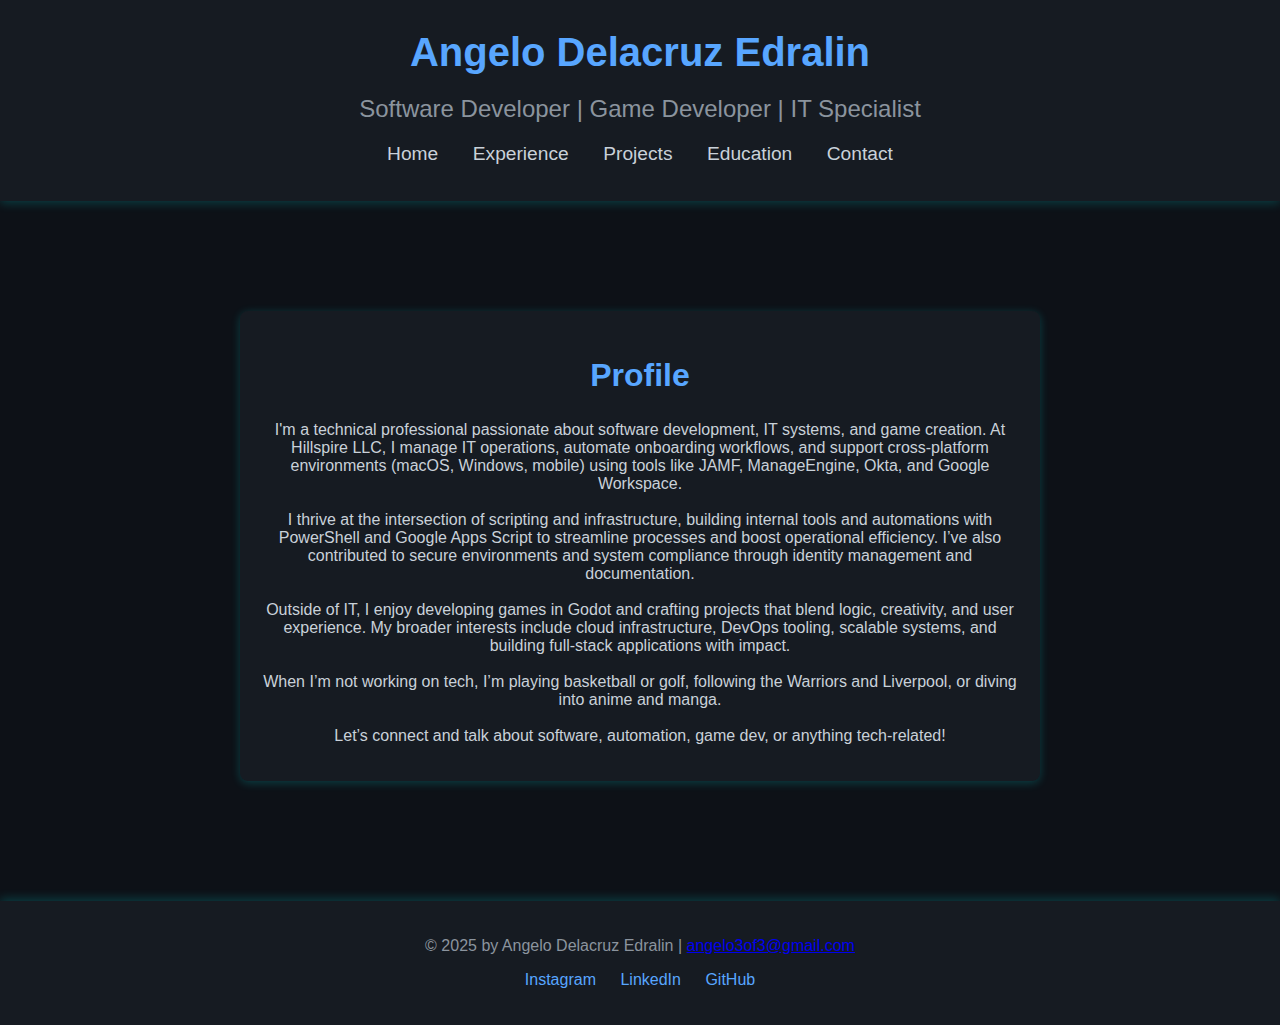
<file: index.html>
<!DOCTYPE html>
<html lang="en">
  <head>
    <!-- Set character encoding to UTF-8 for proper character display -->
    <meta charset="UTF-8">

    <!-- Make the page responsive on mobile devices -->
    <meta name="viewport" content="width=device-width, initial-scale=1">
    <title>Angelo Delacruz Edralin</title>
    <link rel="stylesheet" href="styles.css">
    <script defer src="script.js"></script>
  </head>
  <body>
    <header>
      <h1>Angelo Delacruz Edralin</h1>
      <h2>Software Developer | Game Developer | IT Specialist</h2>
      <nav>
        <ul>
          <li><a href="index.html">Home</a></li>
          <li><a href="experience.html">Experience</a></li>
          <li><a href="projects.html">Projects</a></li>
          <li><a href="education.html">Education</a></li>
          <li><a href="contact.html">Contact</a></li>
        </ul>
      </nav>
    </header>

    <main>
      <!-- Profile Section -->
      <section id="profile">
        <h2>Profile</h2>
        <p>
          I'm a technical professional passionate about software development, IT systems, and game creation. At Hillspire LLC, I manage IT operations, automate onboarding workflows, and support cross-platform environments (macOS, Windows, mobile) using tools like JAMF, ManageEngine, Okta, and Google Workspace.
          <br><br>
          I thrive at the intersection of scripting and infrastructure, building internal tools and automations with PowerShell and Google Apps Script to streamline processes and boost operational efficiency. I’ve also contributed to secure environments and system compliance through identity management and documentation.
          <br><br>
          Outside of IT, I enjoy developing games in Godot and crafting projects that blend logic, creativity, and user experience. My broader interests include cloud infrastructure, DevOps tooling, scalable systems, and building full-stack applications with impact.
          <br><br>
          When I’m not working on tech, I’m playing basketball or golf, following the Warriors and Liverpool, or diving into anime and manga.
          <br><br>
          Let’s connect and talk about software, automation, game dev, or anything tech-related!
        </p>
      </section>

    </main>

    <footer id="contact">
      <p>© 2025 by Angelo Delacruz Edralin | <a href="mailto:angelo3of3@gmail.com">angelo3of3@gmail.com</a></p>
      <ul class="social-links">
        <li><a href="https://www.instagram.com/aye_gelo" target="_blank">Instagram</a></li>
        <li><a href="https://www.linkedin.com/in/angelo-delacruz-edralin" target="_blank">LinkedIn</a></li>
        <li><a href="https://github.com/adedralin" target="_blank">GitHub</a></li>
      </ul>
    </footer>
  </body>
</html>
</file>
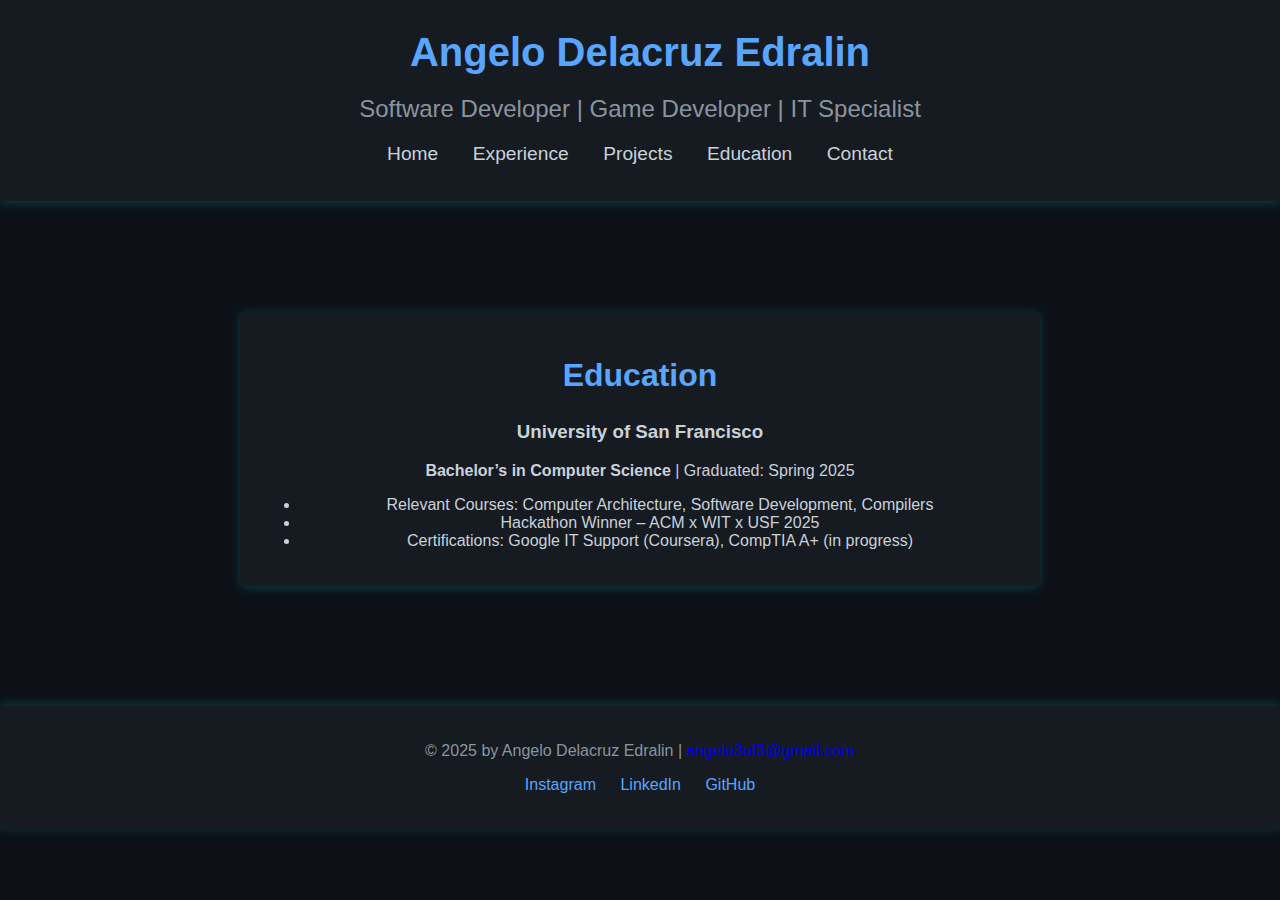
<file: education.html>
<!DOCTYPE html>
<html>
    <head>
        <meta charset="UTF-8">
        <meta name="viewport" content="width=device-width, initial-scale=1">
        <title>Angelo Delacruz Edralin</title>
        <link rel="stylesheet" href="styles.css">
        <script defer src="script.js"></script>
    </head>
    <body>
        <header>
            <h1>Angelo Delacruz Edralin</h1>
            <h2>Software Developer | Game Developer | IT Specialist</h2>
            <nav>
                <ul>
                    <li><a href="index.html">Home</a></li>
                    <li><a href="experience.html">Experience</a></li>
                    <li><a href="projects.html">Projects</a></li>
                    <li><a href="education.html">Education</a></li>
                    <li><a href="contact.html">Contact</a></li>
                </ul>
            </nav>
        </header>
        <main>
            <!-- Education Section -->
            <section id="education">
                <h2>Education</h2>

                <div class="resume-card">
                <h3>University of San Francisco</h3>
                <p><strong>Bachelor’s in Computer Science</strong> | Graduated: Spring 2025</p>
                <ul>
                    <li>Relevant Courses: Computer Architecture, Software Development, Compilers</li>
                    <li>Hackathon Winner – ACM x WIT x USF 2025</li>
                    <li>Certifications: Google IT Support (Coursera), CompTIA A+ (in progress)</li>
                </ul>
                </div>
            </section>
        </main>
        <footer id="contact">
            <p>© 2025 by Angelo Delacruz Edralin | <a href="mailto:angelo3of3@gmail.com">angelo3of3@gmail.com</a></p>
            <ul class="social-links">
                <li><a href="https://www.instagram.com/aye_gelo" target="_blank">Instagram</a></li>
                <li><a href="https://www.linkedin.com/in/angelo-delacruz-edralin" target="_blank">LinkedIn</a></li>
                <li><a href="https://github.com/adedralin" target="_blank">GitHub</a></li>
            </ul>
        </footer>
    </body>
</html>
</file>
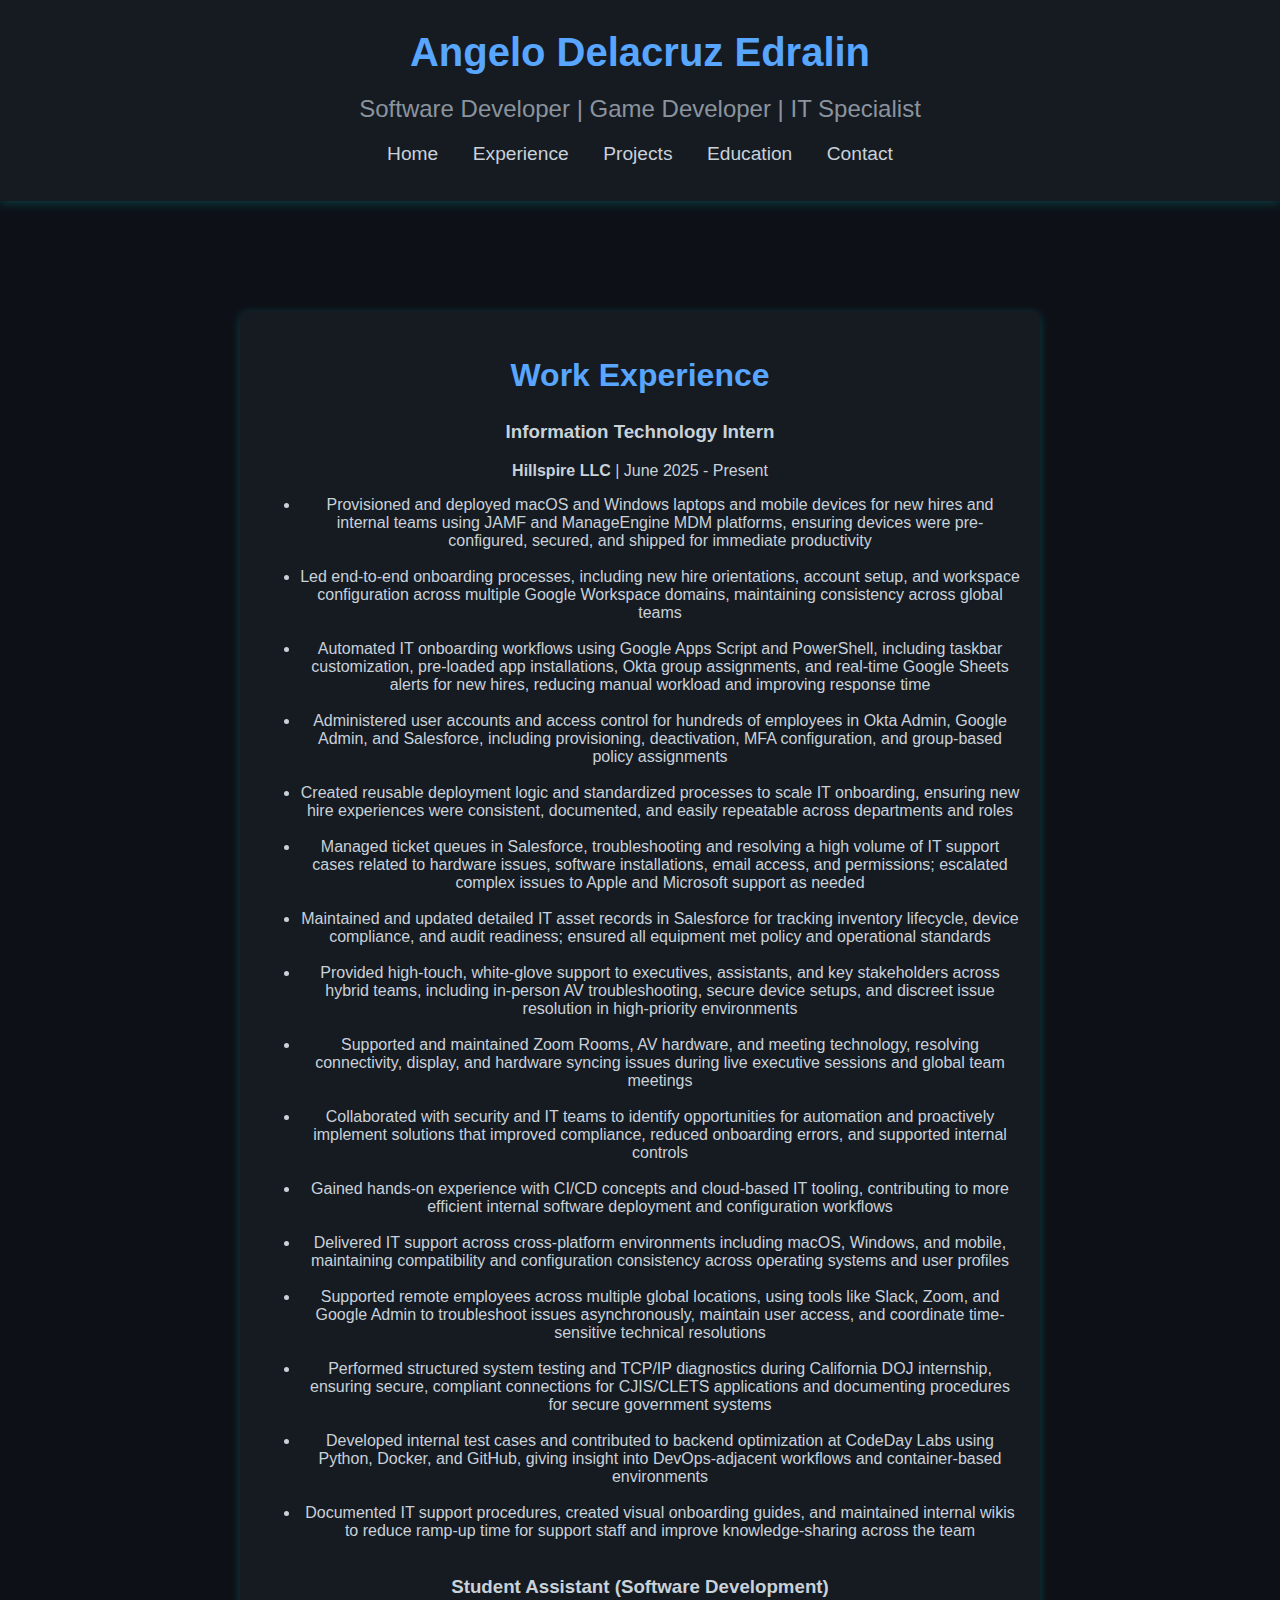
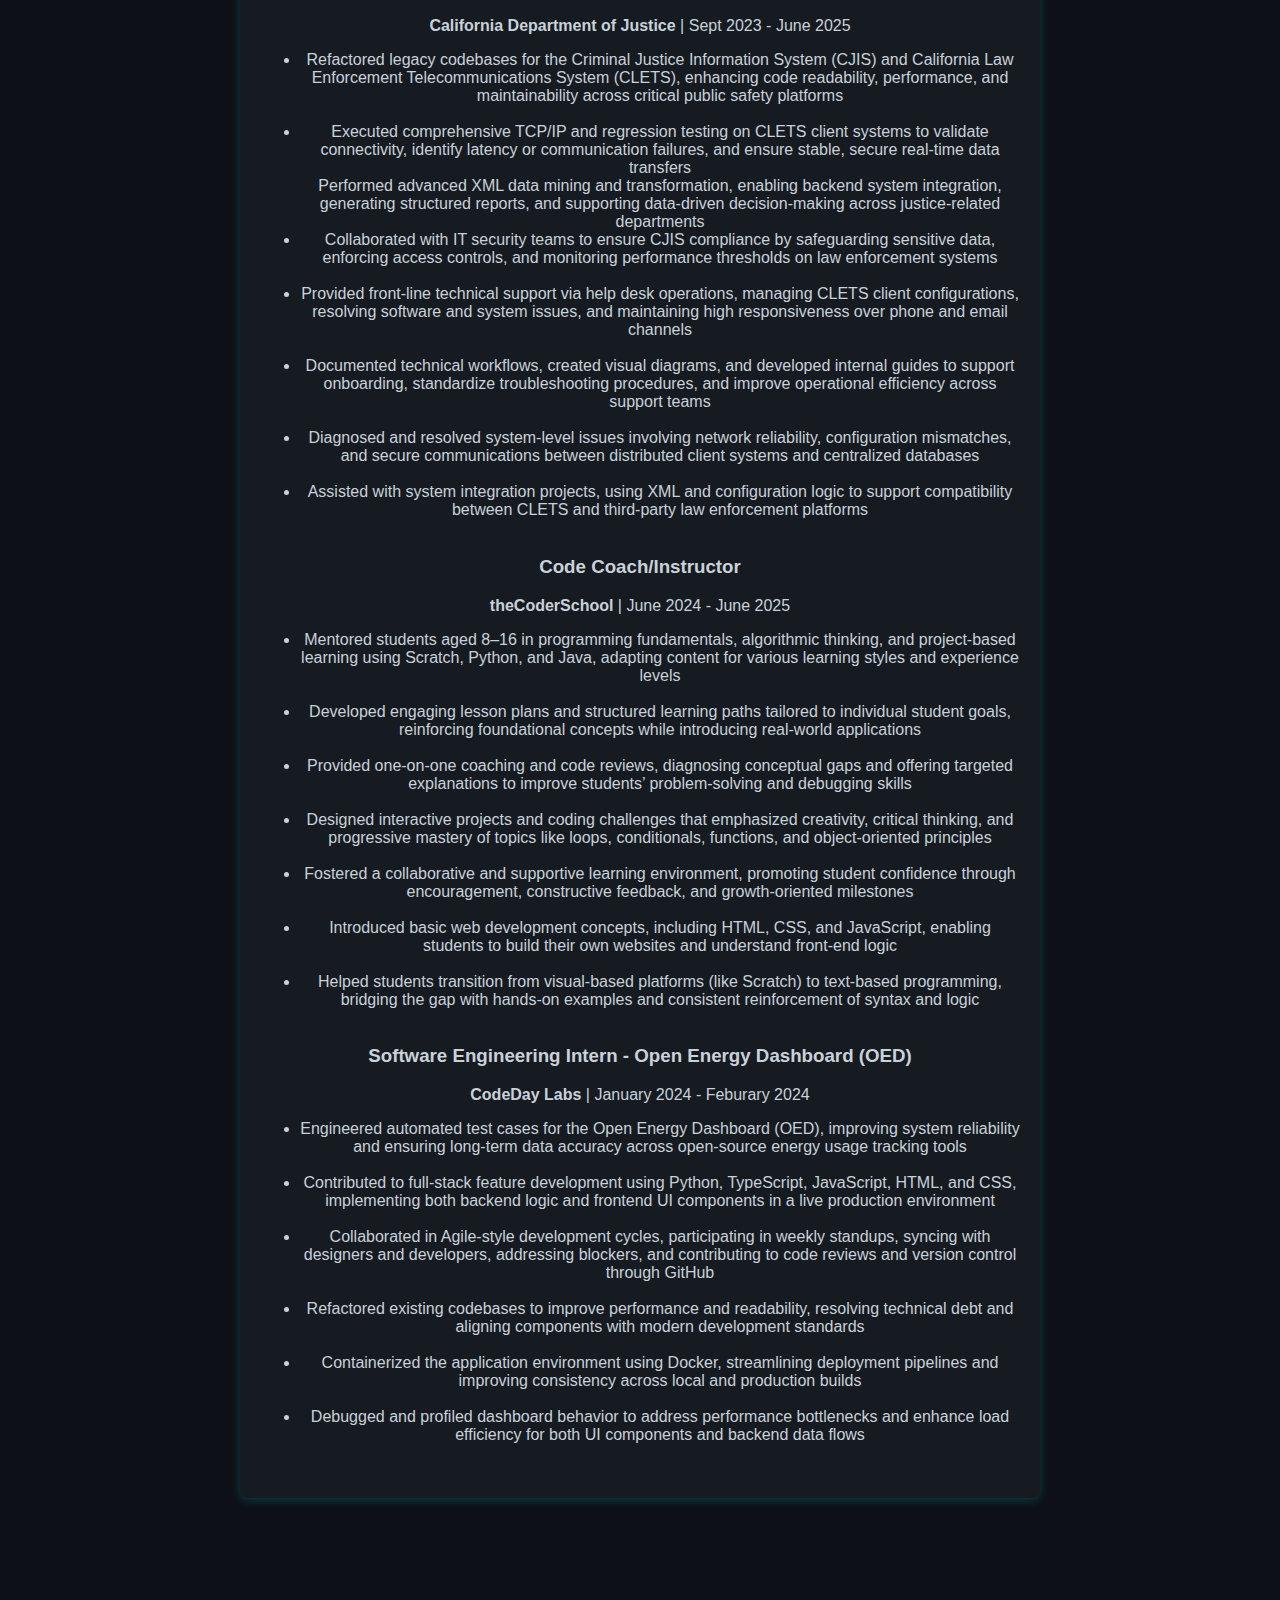
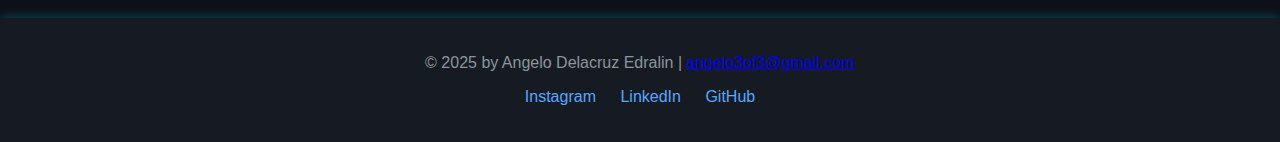
<file: experience.html>
<!DOCTYPE html>
<html>
    <head>
        <meta charset="UTF-8">
        <meta name="viewport" content="width=device-width, initial-scale=1">
        <title>Angelo Delacruz Edralin</title>
        <link rel="stylesheet" href="styles.css">
        <script defer src="script.js"></script>
    </head>
    <body>
        <header>
            <h1>Angelo Delacruz Edralin</h1>
            <h2>Software Developer | Game Developer | IT Specialist</h2>
            <nav>
                <ul>
                    <li><a href="index.html">Home</a></li>
                    <li><a href="experience.html">Experience</a></li>
                    <li><a href="projects.html">Projects</a></li>
                    <li><a href="education.html">Education</a></li>
                    <li><a href="contact.html">Contact</a></li>
                </ul>
            </nav>
        </header>
        <main>
            <section id="experience">
                <h2>Work Experience</h2>
                
                <div class="resume-card">
                <h3>Information Technology Intern</h3>
                <p><strong>Hillspire LLC</strong> | June 2025 - Present</p>
                <ul>
                    <li>
                    Provisioned and deployed macOS and Windows laptops and mobile devices for new hires and internal teams using JAMF and ManageEngine MDM platforms, ensuring devices were pre-configured, secured, and shipped for immediate productivity
                    </li>
                    <br>
                    <li>
                    Led end-to-end onboarding processes, including new hire orientations, account setup, and workspace configuration across multiple Google Workspace domains, maintaining consistency across global teams
                    </li>
                    <br>
                    <li>
                    Automated IT onboarding workflows using Google Apps Script and PowerShell, including taskbar customization, pre-loaded app installations, Okta group assignments, and real-time Google Sheets alerts for new hires, reducing manual workload and improving response time
                    </li>
                    <br>
                    <li>
                    Administered user accounts and access control for hundreds of employees in Okta Admin, Google Admin, and Salesforce, including provisioning, deactivation, MFA configuration, and group-based policy assignments
                    </li>
                    <br>
                    <li>
                    Created reusable deployment logic and standardized processes to scale IT onboarding, ensuring new hire experiences were consistent, documented, and easily repeatable across departments and roles
                    </li>
                    <br>
                    <li>
                    Managed ticket queues in Salesforce, troubleshooting and resolving a high volume of IT support cases related to hardware issues, software installations, email access, and permissions; escalated complex issues to Apple and Microsoft support as needed
                    </li>
                    <br>
                    <li>
                    Maintained and updated detailed IT asset records in Salesforce for tracking inventory lifecycle, device compliance, and audit readiness; ensured all equipment met policy and operational standards
                    </li>
                    <br>
                    <li>
                    Provided high-touch, white-glove support to executives, assistants, and key stakeholders across hybrid teams, including in-person AV troubleshooting, secure device setups, and discreet issue resolution in high-priority environments
                    </li>
                    <br>
                    <li>
                    Supported and maintained Zoom Rooms, AV hardware, and meeting technology, resolving connectivity, display, and hardware syncing issues during live executive sessions and global team meetings
                    </li>
                    <br>
                    <li>
                    Collaborated with security and IT teams to identify opportunities for automation and proactively implement solutions that improved compliance, reduced onboarding errors, and supported internal controls
                    </li>
                    <br>
                    <li>
                    Gained hands-on experience with CI/CD concepts and cloud-based IT tooling, contributing to more efficient internal software deployment and configuration workflows
                    </li>
                    <br>
                    <li>
                    Delivered IT support across cross-platform environments including macOS, Windows, and mobile, maintaining compatibility and configuration consistency across operating systems and user profiles
                    </li>
                    <br>
                    <li>
                    Supported remote employees across multiple global locations, using tools like Slack, Zoom, and Google Admin to troubleshoot issues asynchronously, maintain user access, and coordinate time-sensitive technical resolutions
                    </li>
                    <br>
                    <li>
                    Performed structured system testing and TCP/IP diagnostics during California DOJ internship, ensuring secure, compliant connections for CJIS/CLETS applications and documenting procedures for secure government systems
                    </li>
                    <br>
                    <li>
                    Developed internal test cases and contributed to backend optimization at CodeDay Labs using Python, Docker, and GitHub, giving insight into DevOps-adjacent workflows and container-based environments
                    </li>
                    <br>
                    <li>
                    Documented IT support procedures, created visual onboarding guides, and maintained internal wikis to reduce ramp-up time for support staff and improve knowledge-sharing across the team
                    </li>
                    <br>
                </ul>
                </div>

                <div class="resume-card">
                <h3>Student Assistant (Software Development)</h3>
                <p><strong>California Department of Justice</strong> | Sept 2023 - June 2025</p>
                <ul>
                    <li>Refactored legacy codebases for the Criminal Justice Information System (CJIS) and California Law Enforcement Telecommunications System (CLETS), enhancing code readability, performance, and maintainability across critical public safety platforms</li>
                    <br>
                    <li>Executed comprehensive TCP/IP and regression testing on CLETS client systems to validate connectivity, identify latency or communication failures, and ensure stable, secure real-time data transfers</li>
                    <br<
                    <li>Performed advanced XML data mining and transformation, enabling backend system integration, generating structured reports, and supporting data-driven decision-making across justice-related departments</li>
                    <br>
                    <li>
                    Collaborated with IT security teams to ensure CJIS compliance by safeguarding sensitive data, enforcing access controls, and monitoring performance thresholds on law enforcement systems
                    </li>
                    <br>
                    <li>
                    Provided front-line technical support via help desk operations, managing CLETS client configurations, resolving software and system issues, and maintaining high responsiveness over phone and email channels
                    </li>
                    <br>
                    <li>
                    Documented technical workflows, created visual diagrams, and developed internal guides to support onboarding, standardize troubleshooting procedures, and improve operational efficiency across support teams
                    </li>
                    <br>
                    <li>
                    Diagnosed and resolved system-level issues involving network reliability, configuration mismatches, and secure communications between distributed client systems and centralized databases
                    </li>
                    <br>
                    <li>
                    Assisted with system integration projects, using XML and configuration logic to support compatibility between CLETS and third-party law enforcement platforms
                    </li>
                    <br>
                </ul>
                </div>

                <div class="resume-card">
                <h3>Code Coach/Instructor</h3>
                <p><strong>theCoderSchool</strong> | June 2024 - June 2025</p>
                <ul>
                    <li>Mentored students aged 8–16 in programming fundamentals, algorithmic thinking, and project-based learning using Scratch, Python, and Java, adapting content for various learning styles and experience levels</li>
                    <br>
                    <li>Developed engaging lesson plans and structured learning paths tailored to individual student goals, reinforcing foundational concepts while introducing real-world applications</li>
                    <br>
                    <li>
                    Provided one-on-one coaching and code reviews, diagnosing conceptual gaps and offering targeted explanations to improve students’ problem-solving and debugging skills
                    </li>
                    <br>
                    <li>
                    Designed interactive projects and coding challenges that emphasized creativity, critical thinking, and progressive mastery of topics like loops, conditionals, functions, and object-oriented principles
                    </li>
                    <br>
                    <li>
                    Fostered a collaborative and supportive learning environment, promoting student confidence through encouragement, constructive feedback, and growth-oriented milestones
                    </li>
                    <br>
                    <li>
                    Introduced basic web development concepts, including HTML, CSS, and JavaScript, enabling students to build their own websites and understand front-end logic
                    </li>
                    <br>
                    <li>
                    Helped students transition from visual-based platforms (like Scratch) to text-based programming, bridging the gap with hands-on examples and consistent reinforcement of syntax and logic
                    </li>
                    <br>
                </ul>
                </div>

                <div class="resume-card">
                <h3>Software Engineering Intern - Open Energy Dashboard (OED)</h3>
                <p><strong>CodeDay Labs</strong> | January 2024 - Feburary 2024</p>
                <ul>
                    <li>Engineered automated test cases for the Open Energy Dashboard (OED), improving system reliability and ensuring long-term data accuracy across open-source energy usage tracking tools</li>
                    <br>
                    <li>Contributed to full-stack feature development using Python, TypeScript, JavaScript, HTML, and CSS, implementing both backend logic and frontend UI components in a live production environment</li>
                    <br>
                    <li>
                    Collaborated in Agile-style development cycles, participating in weekly standups, syncing with designers and developers, addressing blockers, and contributing to code reviews and version control through GitHub
                    </li>
                    <br>
                    <li>
                    Refactored existing codebases to improve performance and readability, resolving technical debt and aligning components with modern development standards
                    </li>
                    <br>
                    <li>
                    Containerized the application environment using Docker, streamlining deployment pipelines and improving consistency across local and production builds
                    </li>
                    <br>
                    <li>
                    Debugged and profiled dashboard behavior to address performance bottlenecks and enhance load efficiency for both UI components and backend data flows
                    </li>
                    <br>
                </ul>
                </div>
            </section>
        </main>
        <footer id="contact">
            <p>© 2025 by Angelo Delacruz Edralin | <a href="mailto:angelo3of3@gmail.com">angelo3of3@gmail.com</a></p>
            <ul class="social-links">
                <li><a href="https://www.instagram.com/aye_gelo" target="_blank">Instagram</a></li>
                <li><a href="https://www.linkedin.com/in/angelo-delacruz-edralin" target="_blank">LinkedIn</a></li>
                <li><a href="https://github.com/adedralin" target="_blank">GitHub</a></li>
            </ul>
        </footer>
    </body>
</html>
</file>
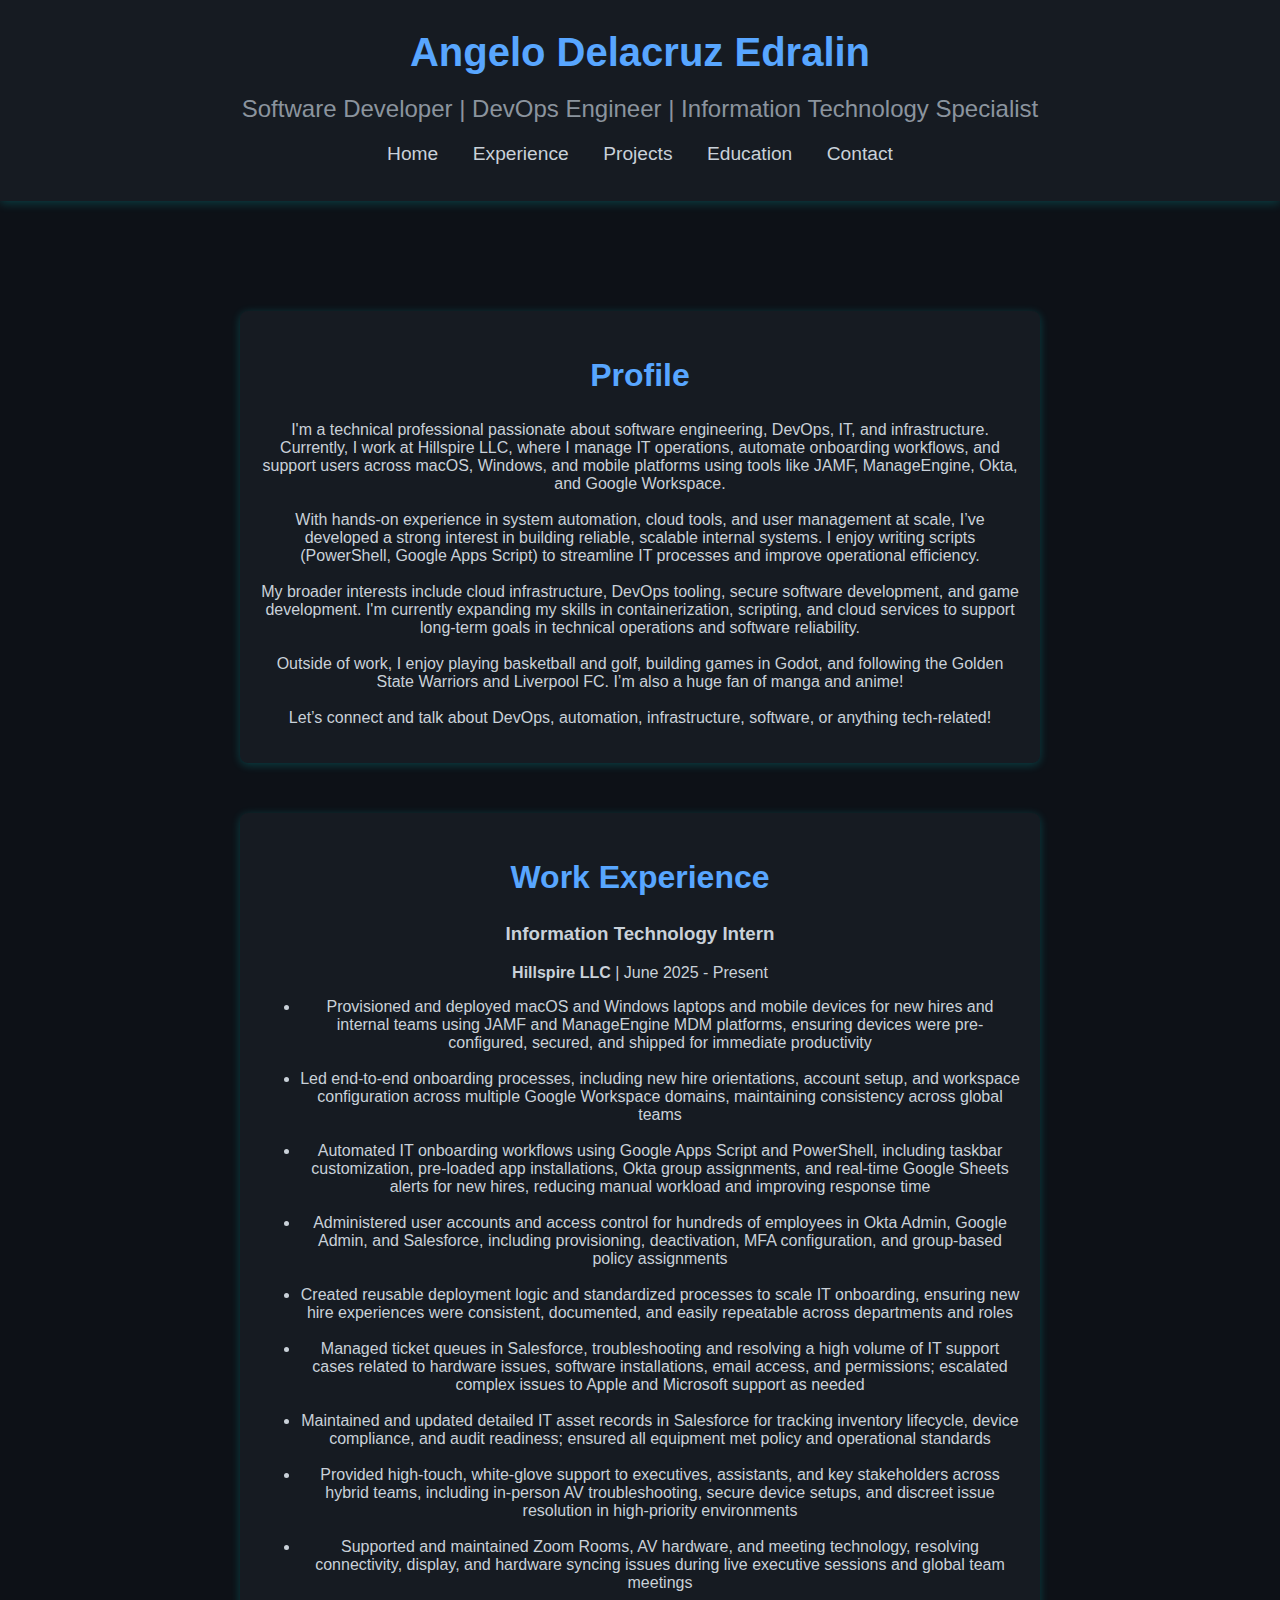
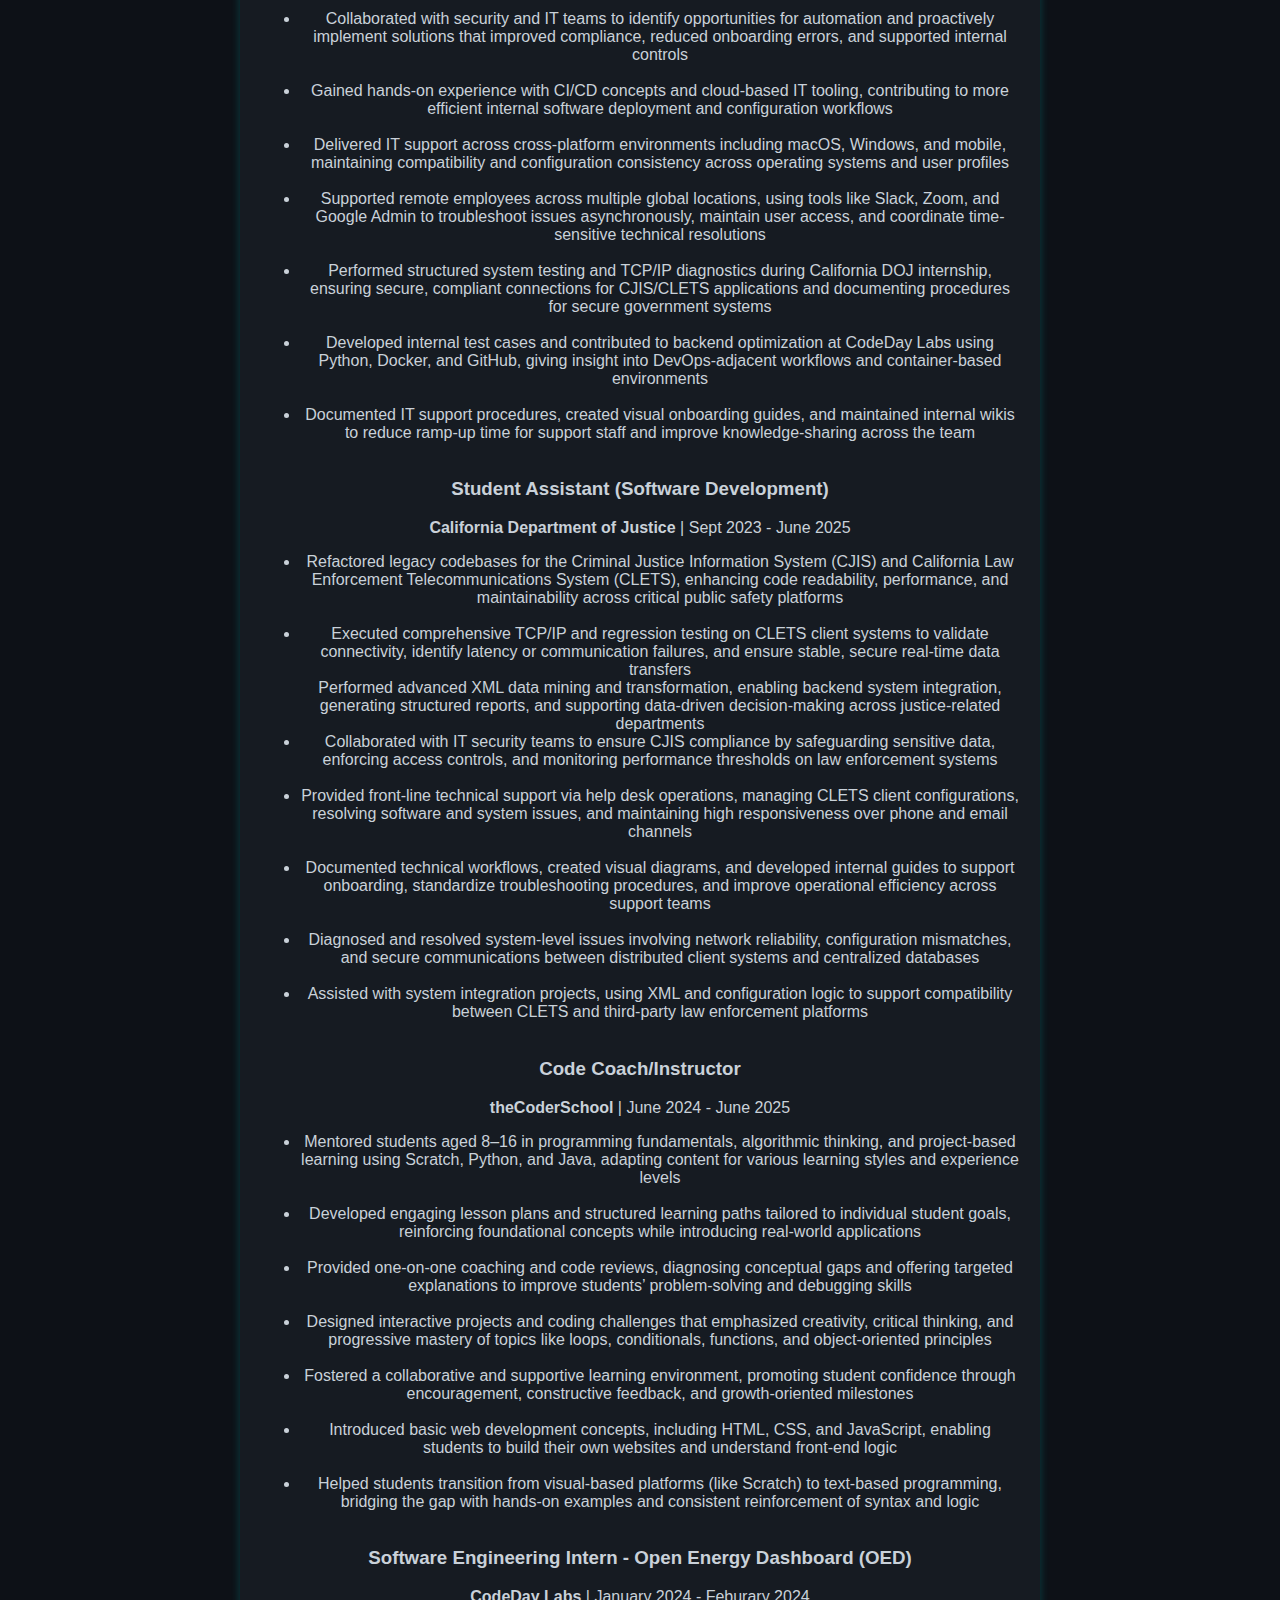
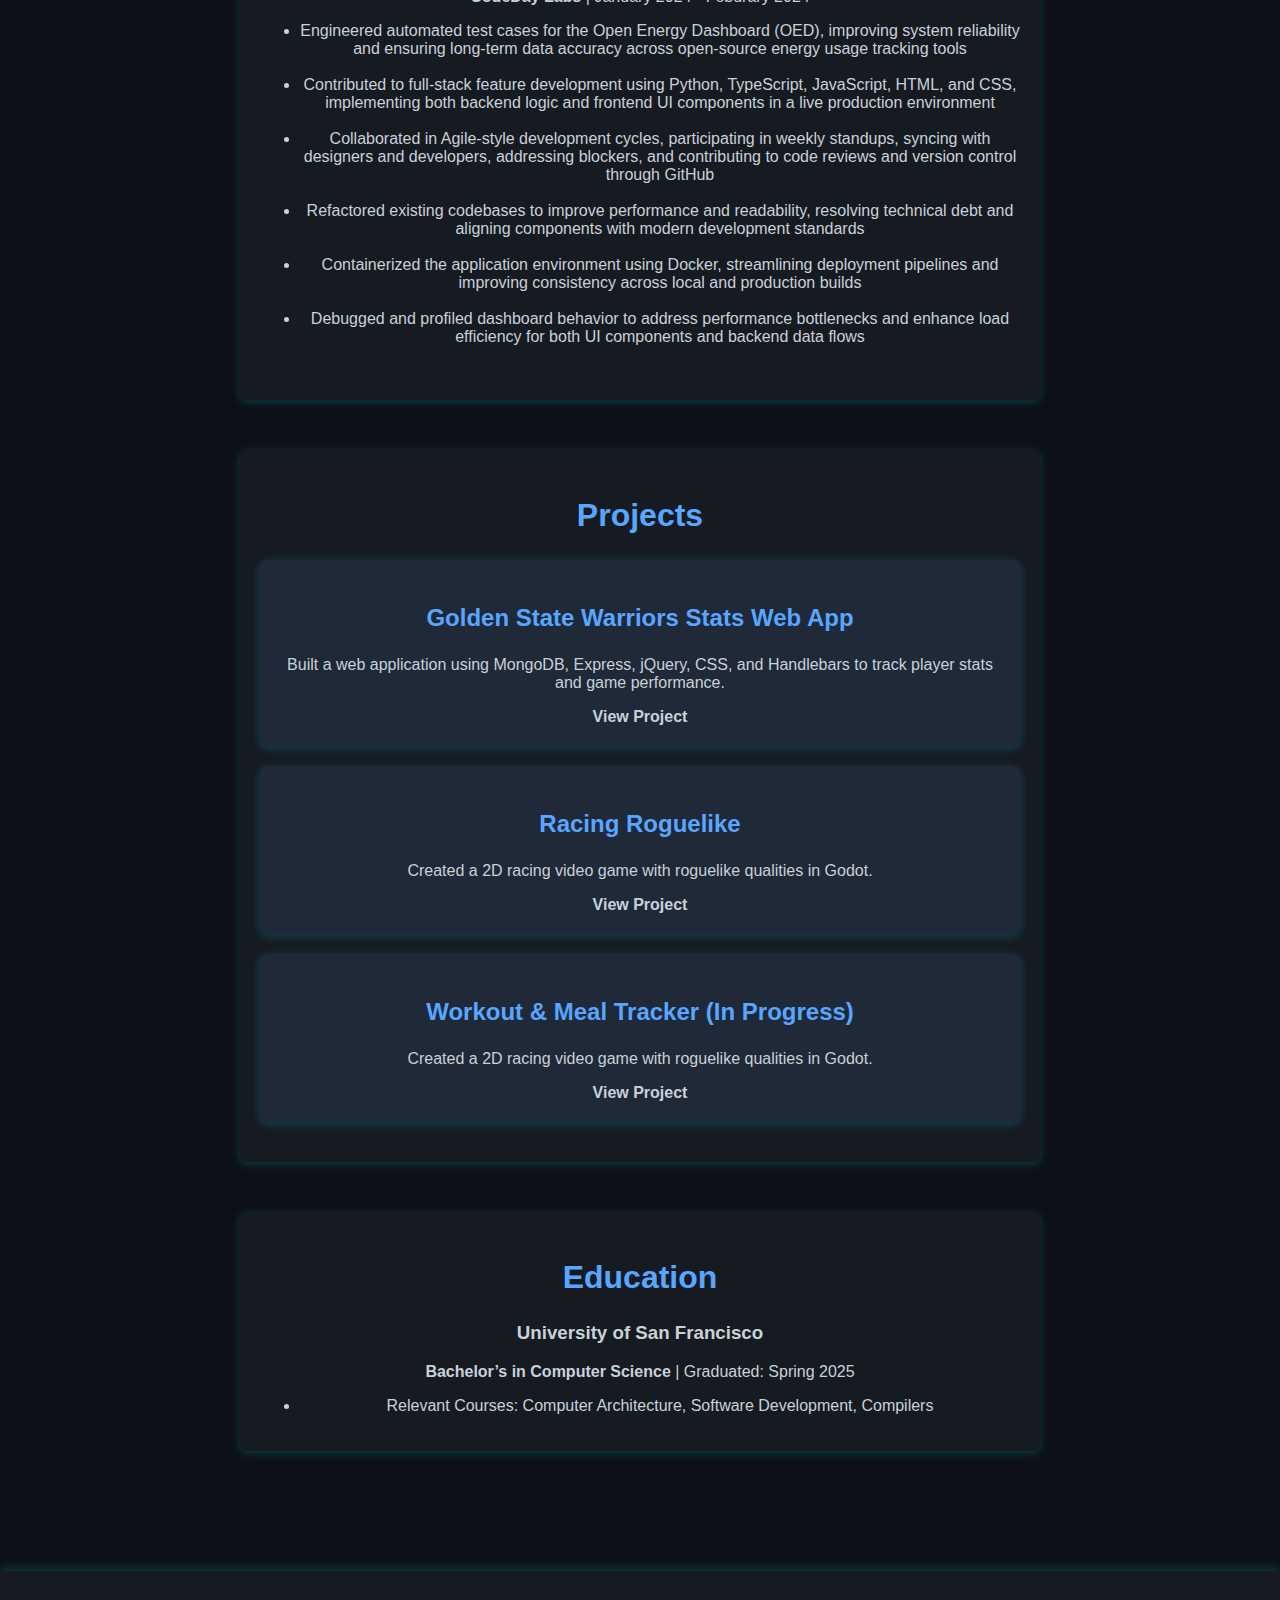
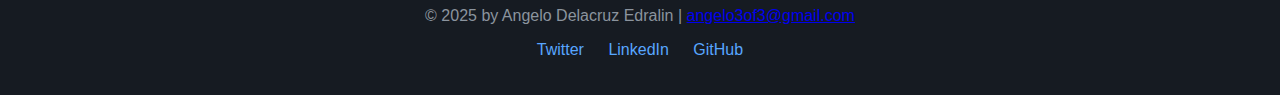
<file: home.html>
<!DOCTYPE html>
<html lang="en">
  <head>
    <meta charset="UTF-8">
    <meta name="viewport" content="width=device-width, initial-scale=1">
    <title>Resume | Angelo Delacruz Edralin</title>
    <link rel="stylesheet" href="styles.css">
    <script defer src="script.js"></script>
  </head>
  <body>
    <header>
      <h1>Angelo Delacruz Edralin</h1>
      <h2>Software Developer | DevOps Engineer | Information Technology Specialist</h2>
      <nav>
        <ul>
          <li><a href="home.html">Home</a></li>
          <li><a href="experience.html">Experience</a></li>
          <li><a href="projects.html">Projects</a></li>
          <li><a href="education.html">Education</a></li>
          <li><a href="contact.html">Contact</a></li>
        </ul>
      </nav>
    </header>

    <main>
      <!-- Profile Section -->
      <section id="profile">
        <h2>Profile</h2>
        <p>
          I'm a technical professional passionate about software engineering, DevOps, IT, and infrastructure. Currently, I work at Hillspire LLC, where I manage IT operations, automate onboarding workflows, and support users across macOS, Windows, and mobile platforms using tools like JAMF, ManageEngine, Okta, and Google Workspace.
          <br><br>
          With hands-on experience in system automation, cloud tools, and user management at scale, I’ve developed a strong interest in building reliable, scalable internal systems. I enjoy writing scripts (PowerShell, Google Apps Script) to streamline IT processes and improve operational efficiency.
          <br><br>
          My broader interests include cloud infrastructure, DevOps tooling, secure software development, and game development. I'm currently expanding my skills in containerization, scripting, and cloud services to support long-term goals in technical operations and software reliability.
          <br><br>
          Outside of work, I enjoy playing basketball and golf, building games in Godot, and following the Golden State Warriors and Liverpool FC. I’m also a huge fan of manga and anime!
          <br><br>
          Let’s connect and talk about DevOps, automation, infrastructure, software, or anything tech-related!
        </p>
      </section>

      <!-- Experience Section -->
      <section id="experience">
        <h2>Work Experience</h2>
        
        <div class="resume-card">
          <h3>Information Technology Intern</h3>
          <p><strong>Hillspire LLC</strong> | June 2025 - Present</p>
          <ul>
            <li>
              Provisioned and deployed macOS and Windows laptops and mobile devices for new hires and internal teams using JAMF and ManageEngine MDM platforms, ensuring devices were pre-configured, secured, and shipped for immediate productivity
            </li>
            <br>
            <li>
              Led end-to-end onboarding processes, including new hire orientations, account setup, and workspace configuration across multiple Google Workspace domains, maintaining consistency across global teams
            </li>
            <br>
            <li>
              Automated IT onboarding workflows using Google Apps Script and PowerShell, including taskbar customization, pre-loaded app installations, Okta group assignments, and real-time Google Sheets alerts for new hires, reducing manual workload and improving response time
            </li>
            <br>
            <li>
              Administered user accounts and access control for hundreds of employees in Okta Admin, Google Admin, and Salesforce, including provisioning, deactivation, MFA configuration, and group-based policy assignments
            </li>
            <br>
            <li>
              Created reusable deployment logic and standardized processes to scale IT onboarding, ensuring new hire experiences were consistent, documented, and easily repeatable across departments and roles
            </li>
            <br>
            <li>
              Managed ticket queues in Salesforce, troubleshooting and resolving a high volume of IT support cases related to hardware issues, software installations, email access, and permissions; escalated complex issues to Apple and Microsoft support as needed
            </li>
            <br>
            <li>
              Maintained and updated detailed IT asset records in Salesforce for tracking inventory lifecycle, device compliance, and audit readiness; ensured all equipment met policy and operational standards
            </li>
            <br>
            <li>
              Provided high-touch, white-glove support to executives, assistants, and key stakeholders across hybrid teams, including in-person AV troubleshooting, secure device setups, and discreet issue resolution in high-priority environments
            </li>
            <br>
            <li>
              Supported and maintained Zoom Rooms, AV hardware, and meeting technology, resolving connectivity, display, and hardware syncing issues during live executive sessions and global team meetings
            </li>
            <br>
            <li>
              Collaborated with security and IT teams to identify opportunities for automation and proactively implement solutions that improved compliance, reduced onboarding errors, and supported internal controls
            </li>
            <br>
            <li>
              Gained hands-on experience with CI/CD concepts and cloud-based IT tooling, contributing to more efficient internal software deployment and configuration workflows
            </li>
            <br>
            <li>
              Delivered IT support across cross-platform environments including macOS, Windows, and mobile, maintaining compatibility and configuration consistency across operating systems and user profiles
            </li>
            <br>
            <li>
              Supported remote employees across multiple global locations, using tools like Slack, Zoom, and Google Admin to troubleshoot issues asynchronously, maintain user access, and coordinate time-sensitive technical resolutions
            </li>
            <br>
            <li>
              Performed structured system testing and TCP/IP diagnostics during California DOJ internship, ensuring secure, compliant connections for CJIS/CLETS applications and documenting procedures for secure government systems
            </li>
            <br>
            <li>
              Developed internal test cases and contributed to backend optimization at CodeDay Labs using Python, Docker, and GitHub, giving insight into DevOps-adjacent workflows and container-based environments
            </li>
            <br>
            <li>
              Documented IT support procedures, created visual onboarding guides, and maintained internal wikis to reduce ramp-up time for support staff and improve knowledge-sharing across the team
            </li>
            <br>
          </ul>
        </div>

        <div class="resume-card">
          <h3>Student Assistant (Software Development)</h3>
          <p><strong>California Department of Justice</strong> | Sept 2023 - June 2025</p>
          <ul>
            <li>Refactored legacy codebases for the Criminal Justice Information System (CJIS) and California Law Enforcement Telecommunications System (CLETS), enhancing code readability, performance, and maintainability across critical public safety platforms</li>
            <br>
            <li>Executed comprehensive TCP/IP and regression testing on CLETS client systems to validate connectivity, identify latency or communication failures, and ensure stable, secure real-time data transfers</li>
            <br<
            <li>Performed advanced XML data mining and transformation, enabling backend system integration, generating structured reports, and supporting data-driven decision-making across justice-related departments</li>
            <br>
            <li>
              Collaborated with IT security teams to ensure CJIS compliance by safeguarding sensitive data, enforcing access controls, and monitoring performance thresholds on law enforcement systems
            </li>
            <br>
            <li>
              Provided front-line technical support via help desk operations, managing CLETS client configurations, resolving software and system issues, and maintaining high responsiveness over phone and email channels
            </li>
            <br>
            <li>
              Documented technical workflows, created visual diagrams, and developed internal guides to support onboarding, standardize troubleshooting procedures, and improve operational efficiency across support teams
            </li>
            <br>
            <li>
              Diagnosed and resolved system-level issues involving network reliability, configuration mismatches, and secure communications between distributed client systems and centralized databases
            </li>
            <br>
            <li>
              Assisted with system integration projects, using XML and configuration logic to support compatibility between CLETS and third-party law enforcement platforms
            </li>
            <br>
          </ul>
        </div>

        <div class="resume-card">
          <h3>Code Coach/Instructor</h3>
          <p><strong>theCoderSchool</strong> | June 2024 - June 2025</p>
          <ul>
            <li>Mentored students aged 8–16 in programming fundamentals, algorithmic thinking, and project-based learning using Scratch, Python, and Java, adapting content for various learning styles and experience levels</li>
            <br>
            <li>Developed engaging lesson plans and structured learning paths tailored to individual student goals, reinforcing foundational concepts while introducing real-world applications</li>
            <br>
            <li>
              Provided one-on-one coaching and code reviews, diagnosing conceptual gaps and offering targeted explanations to improve students’ problem-solving and debugging skills
            </li>
            <br>
            <li>
              Designed interactive projects and coding challenges that emphasized creativity, critical thinking, and progressive mastery of topics like loops, conditionals, functions, and object-oriented principles
            </li>
            <br>
            <li>
              Fostered a collaborative and supportive learning environment, promoting student confidence through encouragement, constructive feedback, and growth-oriented milestones
            </li>
            <br>
            <li>
              Introduced basic web development concepts, including HTML, CSS, and JavaScript, enabling students to build their own websites and understand front-end logic
            </li>
            <br>
            <li>
              Helped students transition from visual-based platforms (like Scratch) to text-based programming, bridging the gap with hands-on examples and consistent reinforcement of syntax and logic
            </li>
            <br>
          </ul>
        </div>

        <div class="resume-card">
          <h3>Software Engineering Intern - Open Energy Dashboard (OED)</h3>
          <p><strong>CodeDay Labs</strong> | January 2024 - Feburary 2024</p>
          <ul>
            <li>Engineered automated test cases for the Open Energy Dashboard (OED), improving system reliability and ensuring long-term data accuracy across open-source energy usage tracking tools</li>
            <br>
            <li>Contributed to full-stack feature development using Python, TypeScript, JavaScript, HTML, and CSS, implementing both backend logic and frontend UI components in a live production environment</li>
            <br>
            <li>
              Collaborated in Agile-style development cycles, participating in weekly standups, syncing with designers and developers, addressing blockers, and contributing to code reviews and version control through GitHub
            </li>
            <br>
            <li>
              Refactored existing codebases to improve performance and readability, resolving technical debt and aligning components with modern development standards
            </li>
            <br>
            <li>
              Containerized the application environment using Docker, streamlining deployment pipelines and improving consistency across local and production builds
            </li>
            <br>
            <li>
              Debugged and profiled dashboard behavior to address performance bottlenecks and enhance load efficiency for both UI components and backend data flows
            </li>
            <br>
          </ul>
        </div>
      </section>

      <!-- Projects Section -->
      <section id="projects">
        <h2>Projects</h2>

        <div class="project-card">
          <h3>Golden State Warriors Stats Web App</h3>
          <p>Built a web application using MongoDB, Express, jQuery, CSS, and Handlebars to track player stats and game performance.</p>
          <a href="#" target="_blank">View Project</a>
        </div>

        <div class="project-card">
          <h3>Racing Roguelike</h3>
          <p>Created a 2D racing video game with roguelike qualities in Godot.</p>
          <a href="#" target="_blank">View Project</a>
        </div>

        <div class="project-card">
          <h3>Workout & Meal Tracker (In Progress)</h3>
          <p>Created a 2D racing video game with roguelike qualities in Godot.</p>
          <a href="#" target="_blank">View Project</a>
        </div>

      </section>

      <!-- Education Section -->
      <section id="education">
        <h2>Education</h2>

        <div class="resume-card">
          <h3>University of San Francisco</h3>
          <p><strong>Bachelor’s in Computer Science</strong> | Graduated: Spring 2025</p>
          <ul>
            <li>Relevant Courses: Computer Architecture, Software Development, Compilers</li>
          </ul>
        </div>
      </section>
    </main>

    <footer id="contact">
      <p>© 2025 by Angelo Delacruz Edralin | <a href="mailto:angelo3of3@gmail.com">angelo3of3@gmail.com</a></p>
      <ul class="social-links">
        <li><a href="#" target="_blank">Twitter</a></li>
        <li><a href="#" target="_blank">LinkedIn</a></li>
        <li><a href="#" target="_blank">GitHub</a></li>
      </ul>
    </footer>
  </body>
</html>
</file>
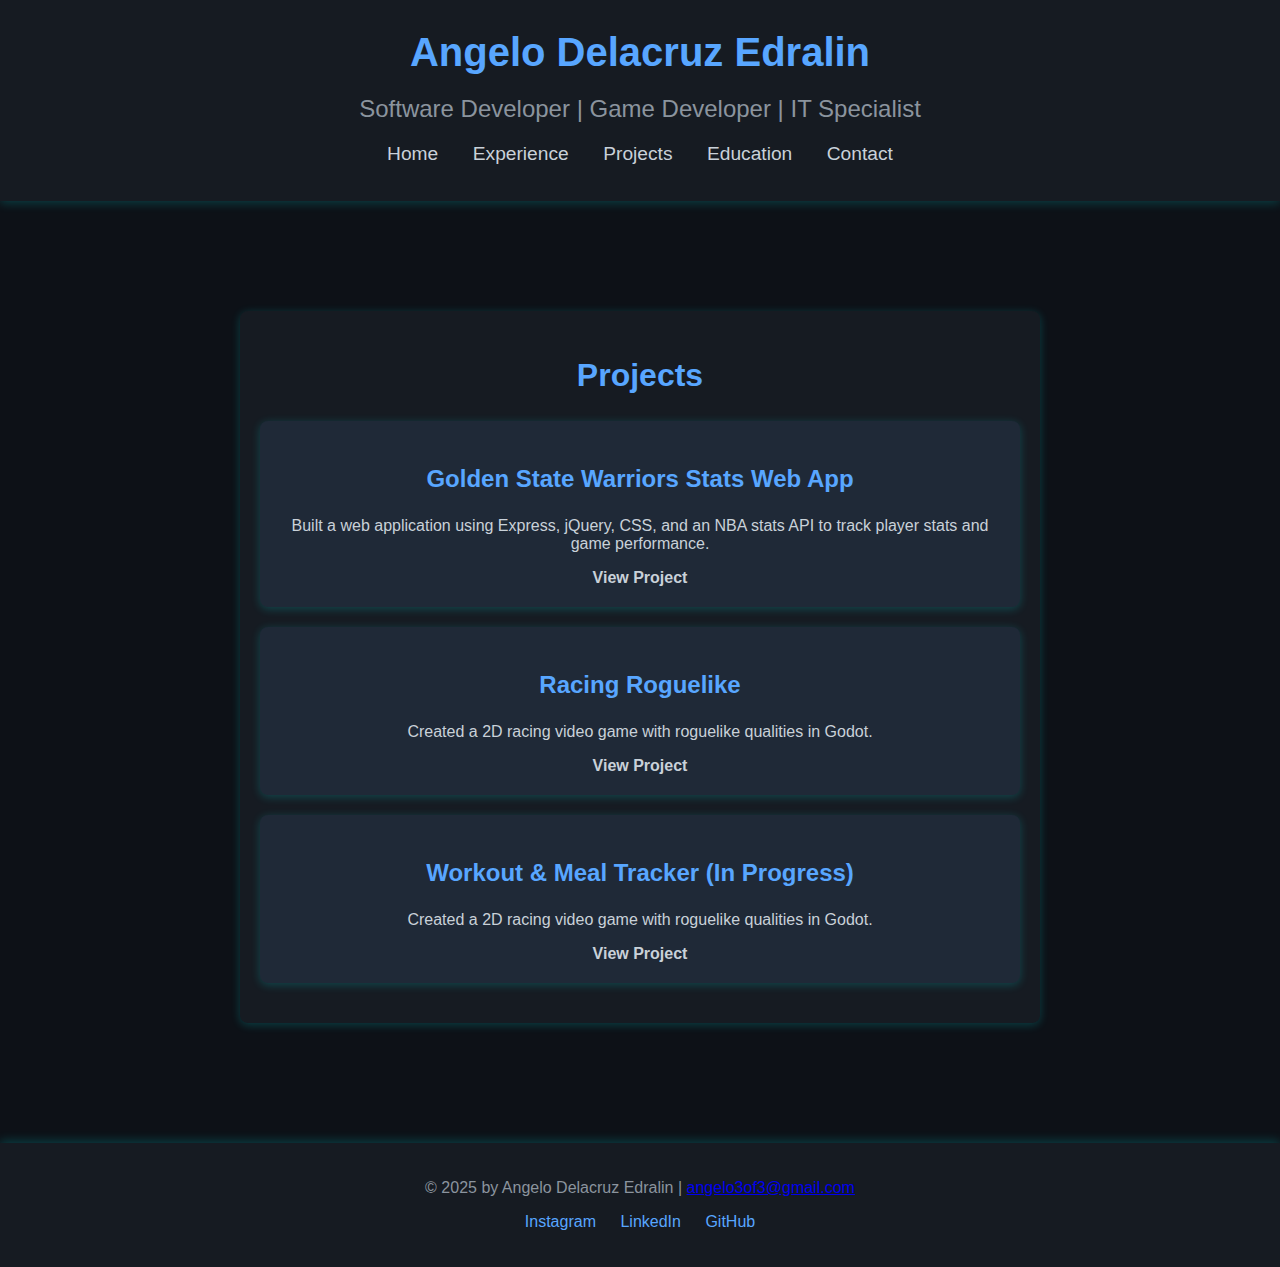
<file: projects.html>
<!DOCTYPE html>
<html>
    <head>
        <meta charset="UTF-8">
        <meta name="viewport" content="width=device-width, initial-scale=1">
        <title>Angelo Delacruz Edralin</title>
        <link rel="stylesheet" href="styles.css">
        <script defer src="script.js"></script>
    </head>
    <body>
        <header>
            <h1>Angelo Delacruz Edralin</h1>
            <h2>Software Developer | Game Developer | IT Specialist</h2>
            <nav>
                <ul>
                    <li><a href="index.html">Home</a></li>
                    <li><a href="experience.html">Experience</a></li>
                    <li><a href="projects.html">Projects</a></li>
                    <li><a href="education.html">Education</a></li>
                    <li><a href="contact.html">Contact</a></li>
                </ul>
            </nav>
        </header>
        <main>
            <!-- Projects Section -->
            <section id="projects">
                <h2>Projects</h2>

                <div class="project-card">
                <h3>Golden State Warriors Stats Web App</h3>
                <p>Built a web application using Express, jQuery, CSS, and an NBA stats API to track player stats and game performance.</p>
                <a href="https://github.com/adedralin/gsw-stats-webapp" target="_blank">View Project</a>
                </div>

                <div class="project-card">
                <h3>Racing Roguelike</h3>
                <p>Created a 2D racing video game with roguelike qualities in Godot.</p>
                <a href="https://github.com/adedralin/RacingRoguelike" target="_blank">View Project</a>
                </div>

                <div class="project-card">
                <h3>Workout & Meal Tracker (In Progress)</h3>
                <p>Created a 2D racing video game with roguelike qualities in Godot.</p>
                <a href="https://github.com/adedralin/FitTrackr" target="_blank">View Project</a>
                </div>

            </section>
        </main>
        <footer id="contact">
            <p>© 2025 by Angelo Delacruz Edralin | <a href="mailto:angelo3of3@gmail.com">angelo3of3@gmail.com</a></p>
            <ul class="social-links">
                <li><a href="https://www.instagram.com/aye_gelo" target="_blank">Instagram</a></li>
                <li><a href="https://www.linkedin.com/in/angelo-delacruz-edralin" target="_blank">LinkedIn</a></li>
                <li><a href="https://github.com/adedralin" target="_blank">GitHub</a></li>
            </ul>
        </footer>
    </body>
</html>
</file>
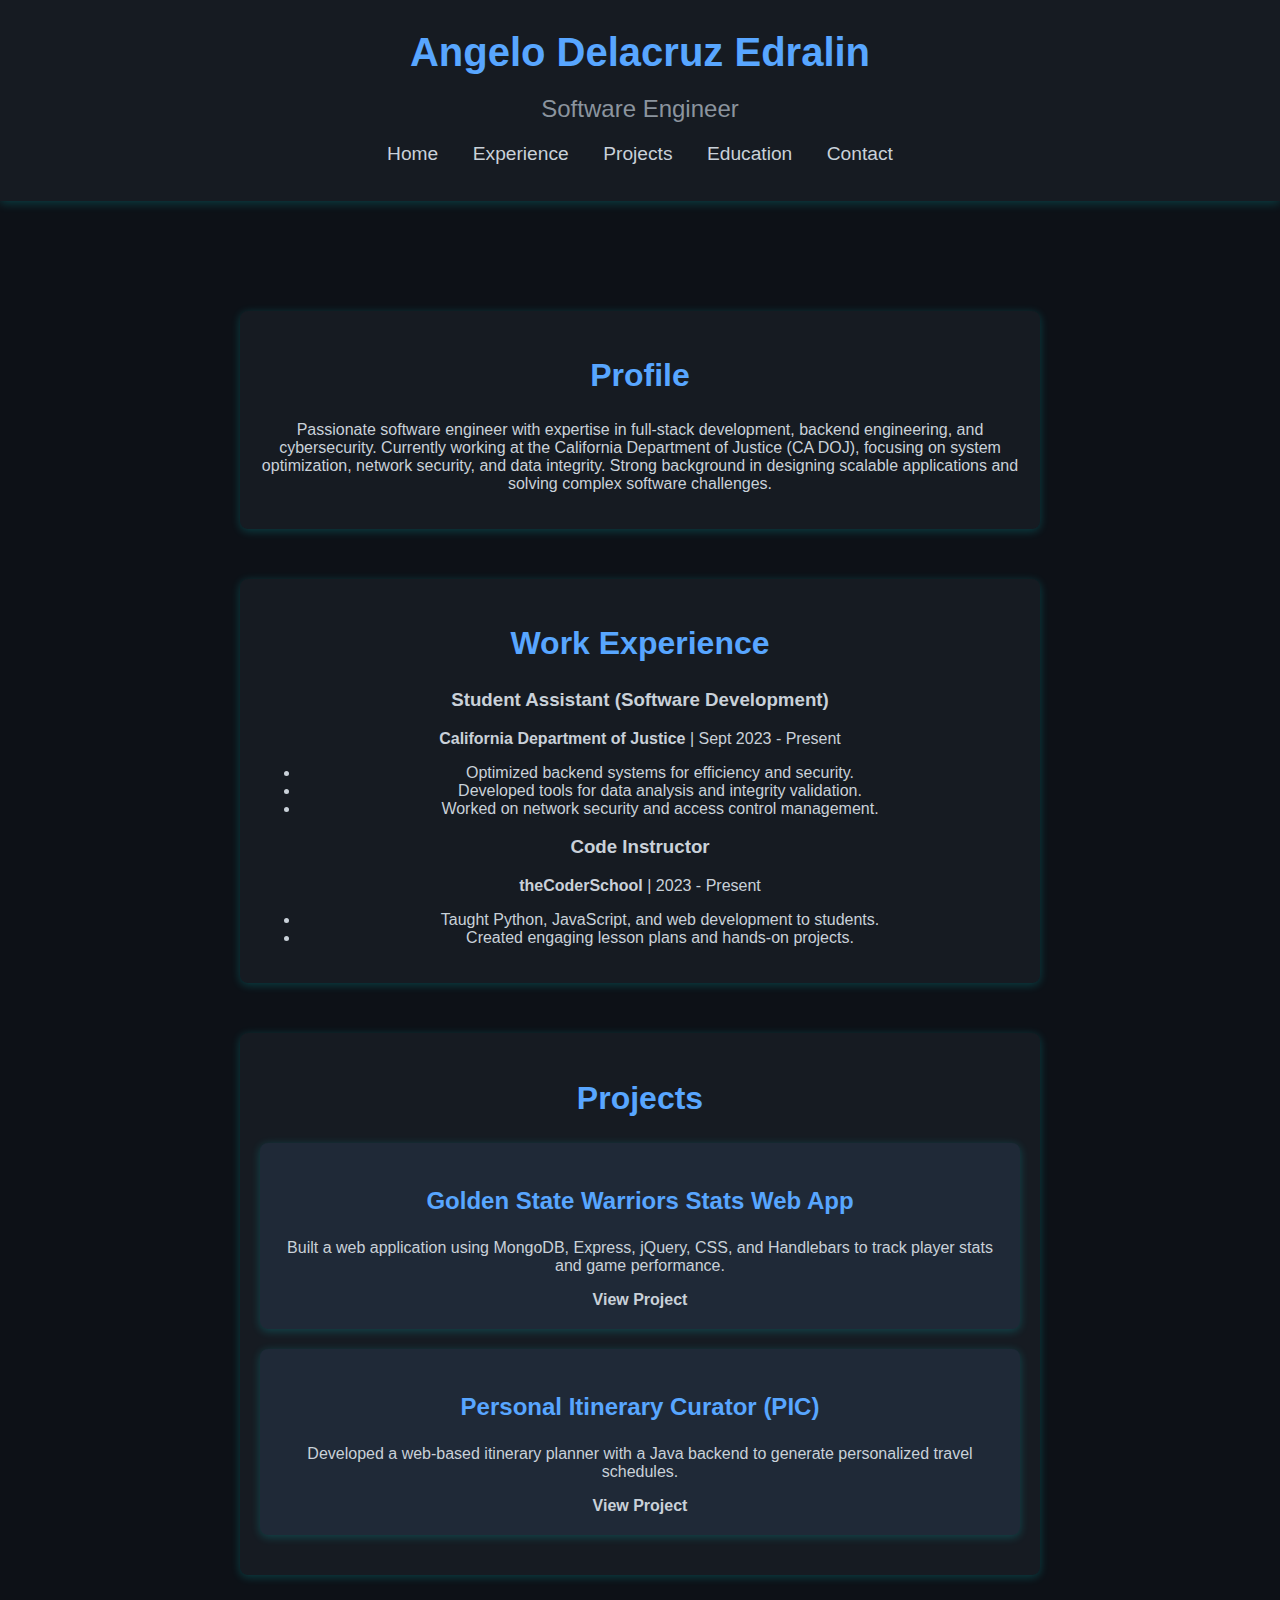
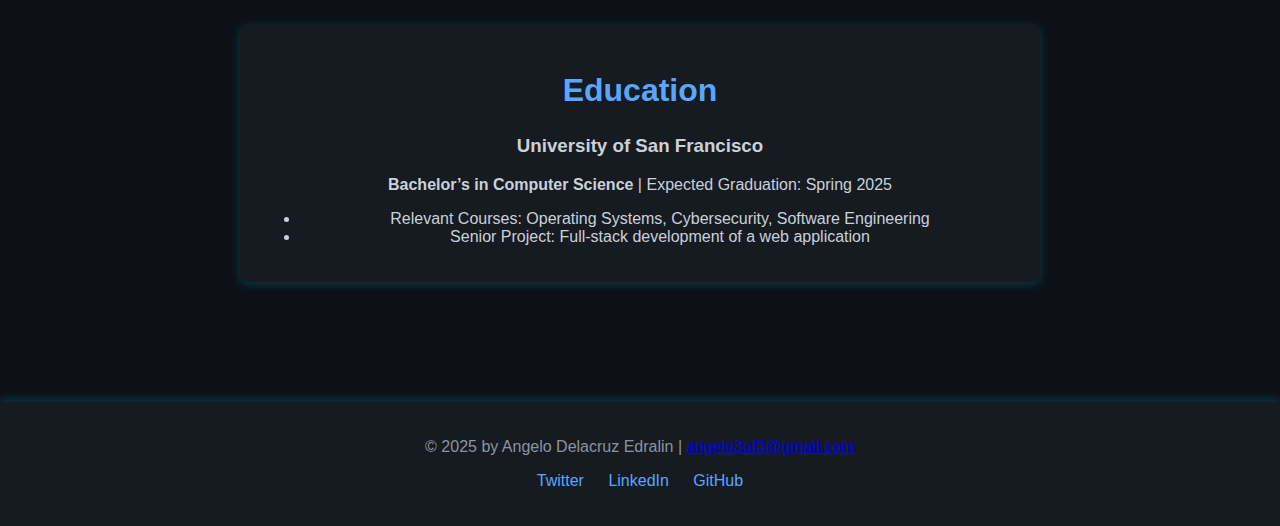
<file: resume.html>
<!DOCTYPE html>
<html lang="en">
  <head>
    <meta charset="UTF-8">
    <meta name="viewport" content="width=device-width, initial-scale=1">
    <title>Resume | Angelo Delacruz Edralin</title>
    <link rel="stylesheet" href="styles.css">
    <script defer src="script.js"></script>
  </head>
  <body>
    <header>
      <h1>Angelo Delacruz Edralin</h1>
      <h2>Software Engineer</h2>
      <nav>
        <ul>
          <li><a href="index.html">Home</a></li>
          <li><a href="#experience">Experience</a></li>
          <li><a href="#projects">Projects</a></li>
          <li><a href="#education">Education</a></li>
          <li><a href="#contact">Contact</a></li>
        </ul>
      </nav>
    </header>

    <main>
      <!-- Profile Section -->
      <section id="profile">
        <h2>Profile</h2>
        <p>
          Passionate software engineer with expertise in full-stack development, backend engineering, and cybersecurity. 
          Currently working at the California Department of Justice (CA DOJ), focusing on system optimization, network security, and data integrity.
          Strong background in designing scalable applications and solving complex software challenges.
        </p>
      </section>

      <!-- Experience Section -->
      <section id="experience">
        <h2>Work Experience</h2>
        
        <div class="resume-card">
          <h3>Student Assistant (Software Development)</h3>
          <p><strong>California Department of Justice</strong> | Sept 2023 - Present</p>
          <ul>
            <li>Optimized backend systems for efficiency and security.</li>
            <li>Developed tools for data analysis and integrity validation.</li>
            <li>Worked on network security and access control management.</li>
          </ul>
        </div>

        <div class="resume-card">
          <h3>Code Instructor</h3>
          <p><strong>theCoderSchool</strong> | 2023 - Present</p>
          <ul>
            <li>Taught Python, JavaScript, and web development to students.</li>
            <li>Created engaging lesson plans and hands-on projects.</li>
          </ul>
        </div>
      </section>

      <!-- Projects Section -->
      <section id="projects">
        <h2>Projects</h2>

        <div class="project-card">
          <h3>Golden State Warriors Stats Web App</h3>
          <p>Built a web application using MongoDB, Express, jQuery, CSS, and Handlebars to track player stats and game performance.</p>
          <a href="#" target="_blank">View Project</a>
        </div>

        <div class="project-card">
          <h3>Personal Itinerary Curator (PIC)</h3>
          <p>Developed a web-based itinerary planner with a Java backend to generate personalized travel schedules.</p>
          <a href="#" target="_blank">View Project</a>
        </div>
      </section>

      <!-- Education Section -->
      <section id="education">
        <h2>Education</h2>

        <div class="resume-card">
          <h3>University of San Francisco</h3>
          <p><strong>Bachelor’s in Computer Science</strong> | Expected Graduation: Spring 2025</p>
          <ul>
            <li>Relevant Courses: Operating Systems, Cybersecurity, Software Engineering</li>
            <li>Senior Project: Full-stack development of a web application</li>
          </ul>
        </div>
      </section>
    </main>

    <footer id="contact">
      <p>© 2025 by Angelo Delacruz Edralin | <a href="mailto:angelo3of3@gmail.com">angelo3of3@gmail.com</a></p>
      <ul class="social-links">
        <li><a href="#" target="_blank">Twitter</a></li>
        <li><a href="#" target="_blank">LinkedIn</a></li>
        <li><a href="#" target="_blank">GitHub</a></li>
      </ul>
    </footer>
  </body>
</html>
</file>
<file: styles.css>
/* General Styles */
body {
    font-family: Arial, sans-serif;
    background-color: #0d1117;
    color: #c9d1d9;
    margin: 0;
    padding: 0;
    text-align: center;
}

/* Header Styling */
header {
    background: #161b22;
    padding: 20px;
    text-align: center;
    box-shadow: 0 2px 10px rgba(0, 255, 255, 0.2);
}

header h1 {
    font-size: 2.5rem;
    margin: 10px 0;
    color: #58a6ff;
}

header h2 {
    font-size: 1.5rem;
    font-weight: normal;
    color: #8b949e;
}

/* Navigation Menu */
nav ul {
    list-style-type: none;
    padding: 0;
}

nav ul li {
    display: inline;
    margin: 0 15px;
}

nav ul li a {
    text-decoration: none;
    color: #c9d1d9;
    font-size: 1.2rem;
    transition: color 0.3s ease-in-out;
}

nav ul li a:hover {
    color: #58a6ff;
}

/* Main Section */
main {
    max-width: 800px;
    margin: 40px auto;
    padding: 20px;
}

/* Section Styling */
section {
    margin: 50px 0;
    padding: 20px;
    background: #161b22;
    border-radius: 8px;
    box-shadow: 0 2px 10px rgba(0, 255, 255, 0.2);
}

h2 {
    font-size: 2rem;
    color: #58a6ff;
}

/* Project Card */
.project-card {
    background: #1f2937;
    padding: 20px;
    margin: 20px auto;
    border-radius: 8px;
    box-shadow: 0 2px 10px rgba(0, 255, 255, 0.2);
    transition: transform 0.3s ease-in-out;
}

.project-card:hover {
    transform: scale(1.05);
}

.project-card h3 {
    font-size: 1.5rem;
    color: #58a6ff;
}

.project-card a {
    text-decoration: none;
    color: #c9d1d9;
    font-weight: bold;
    display: block;
    margin-top: 10px;
    transition: color 0.3s ease-in-out;
}

.project-card a:hover {
    color: #58a6ff;
}

/* Footer */
footer {
    margin-top: 50px;
    padding: 20px;
    background: #161b22;
    box-shadow: 0 -2px 10px rgba(0, 255, 255, 0.2);
}

footer p {
    color: #8b949e;
    font-size: 1rem;
}

.social-links {
    padding: 0;
    list-style-type: none;
    margin-top: 10px;
}

.social-links li {
    display: inline;
    margin: 0 10px;
}

.social-links a {
    text-decoration: none;
    color: #58a6ff;
    transition: color 0.3s ease-in-out;
}

.social-links a:hover {
    color: #c9d1d9;
}

/* Responsive Design */
@media (max-width: 768px) {
    header h1 {
        font-size: 2rem;
    }

    header h2 {
        font-size: 1.2rem;
    }

    nav ul li {
        display: block;
        margin: 10px 0;
    }

    main {
        width: 90%;
    }

    .project-card {
        width: 100%;
    }
}
</file>
